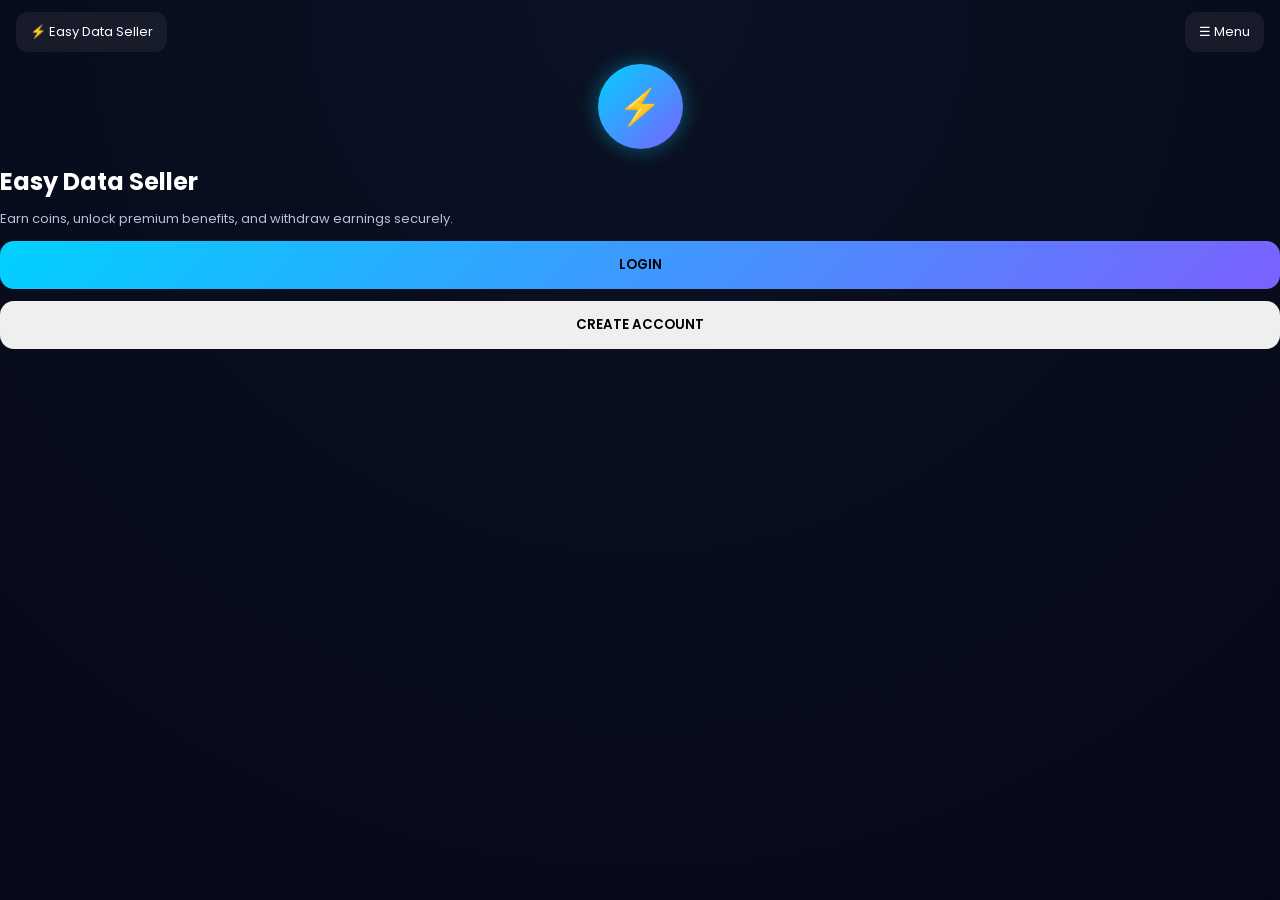
<file: index.html>
<!DOCTYPE html>
<html lang="en">
<head>
<meta charset="UTF-8">
<meta name="viewport" content="width=device-width, initial-scale=1.0">
<title>Easy Data Seller</title>
<link rel="stylesheet" href="style.css">
</head>

<body>

<div class="hero-section">

  <div class="top-bar">

    <div class="back-btn">
      ⚡ Easy Data Seller
    </div>

    <a href="menu.html" class="menu-btn">
      ☰ Menu
    </a>

  </div>

  <div class="logo-circle">⚡</div>

  <h1>Easy Data Seller</h1>

  <p class="hero-text">
    Earn coins, unlock premium benefits, and withdraw earnings securely.
  </p>

  <div class="hero-buttons">

    <a href="login.html">
      <button class="main-btn">LOGIN</button>
    </a>

    <a href="signup.html">
      <button class="premium-btn">CREATE ACCOUNT</button>
    </a>

  </div>

</div>

</body>
</html>
</file>
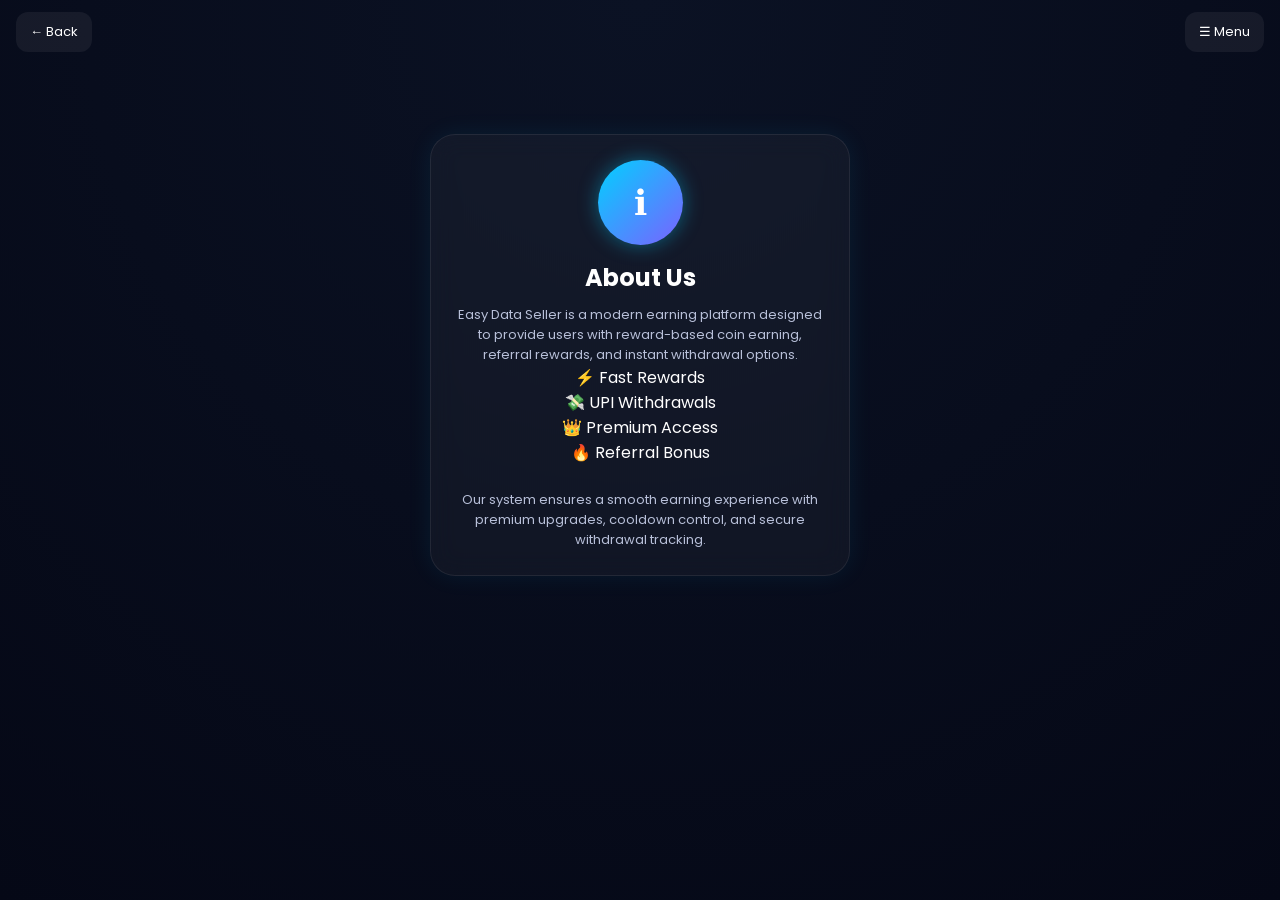
<file: about.html>
<!DOCTYPE html>
<html lang="en">

<head>
<meta charset="UTF-8">
<meta name="viewport" content="width=device-width, initial-scale=1.0">

<title>About</title>
<link rel="stylesheet" href="style.css">
</head>

<body>

<div class="top-bar">

  <div class="back-btn" onclick="history.back()">← Back</div>
  <a href="menu.html" class="menu-btn">☰ Menu</a>

</div>

<div class="center-box">

  <div class="logo-circle">ℹ</div>

  <h1>About Us</h1>

  <p class="hero-text">
    Easy Data Seller is a modern earning platform designed to provide users with reward-based coin earning, referral rewards, and instant withdrawal options.
  </p>

  <div class="feature-grid">

    <div>⚡ Fast Rewards</div>
    <div>💸 UPI Withdrawals</div>
    <div>👑 Premium Access</div>
    <div>🔥 Referral Bonus</div>

  </div>

  <br>

  <p class="hero-text">
    Our system ensures a smooth earning experience with premium upgrades, cooldown control, and secure withdrawal tracking.
  </p>

</div>

</body>
</html>
</file>
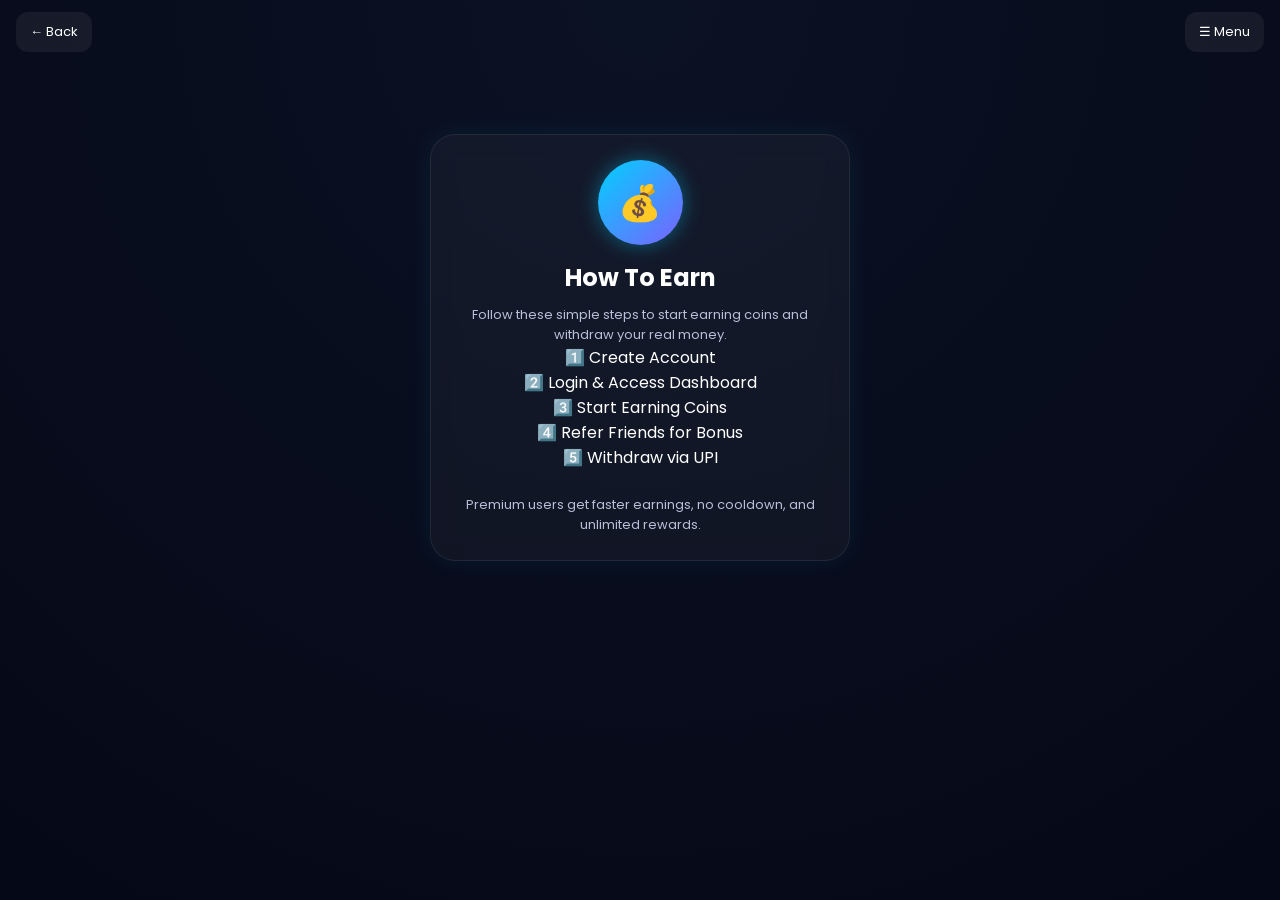
<file: earn.html>
<!DOCTYPE html>
<html lang="en">

<head>
<meta charset="UTF-8">
<meta name="viewport" content="width=device-width, initial-scale=1.0">

<title>How To Earn</title>
<link rel="stylesheet" href="style.css">
</head>

<body>

<div class="top-bar">

  <div class="back-btn" onclick="history.back()">← Back</div>
  <a href="menu.html" class="menu-btn">☰ Menu</a>

</div>

<div class="center-box">

  <div class="logo-circle">💰</div>

  <h1>How To Earn</h1>

  <p class="hero-text">
    Follow these simple steps to start earning coins and withdraw your real money.
  </p>

  <div class="feature-grid">

    <div>1️⃣ Create Account</div>
    <div>2️⃣ Login & Access Dashboard</div>
    <div>3️⃣ Start Earning Coins</div>
    <div>4️⃣ Refer Friends for Bonus</div>
    <div>5️⃣ Withdraw via UPI</div>

  </div>

  <br>

  <p class="hero-text">
    Premium users get faster earnings, no cooldown, and unlimited rewards.
  </p>

</div>

</body>
</html>
</file>
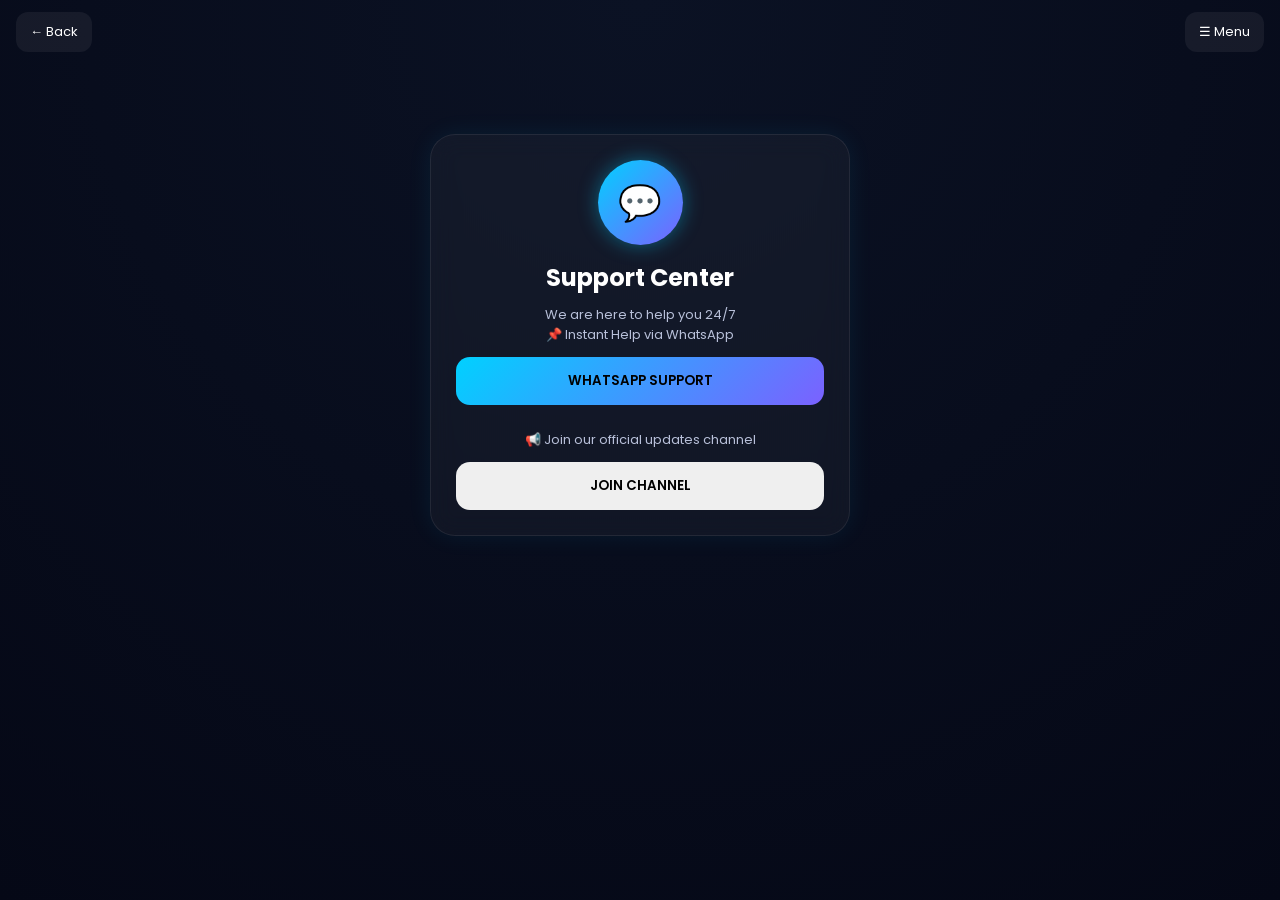
<file: support.html>
<!DOCTYPE html>
<html lang="en">

<head>
<meta charset="UTF-8">
<meta name="viewport" content="width=device-width, initial-scale=1.0">

<title>Support</title>
<link rel="stylesheet" href="style.css">
</head>

<body>

<div class="top-bar">

  <div class="back-btn" onclick="history.back()">← Back</div>
  <a href="menu.html" class="menu-btn">☰ Menu</a>

</div>

<div class="center-box">

  <div class="logo-circle">💬</div>

  <h1>Support Center</h1>

  <p>We are here to help you 24/7</p>

  <div class="support-box">

    <p>📌 Instant Help via WhatsApp</p>

    <a href="https://wa.me/919999999999">
      <button class="main-btn">WHATSAPP SUPPORT</button>
    </a>

    <br><br>

    <p>📢 Join our official updates channel</p>

    <a href="https://whatsapp.com/channel/YOURCHANNEL">
      <button class="premium-btn">JOIN CHANNEL</button>
    </a>

  </div>

</div>

</body>
</html>
</file>
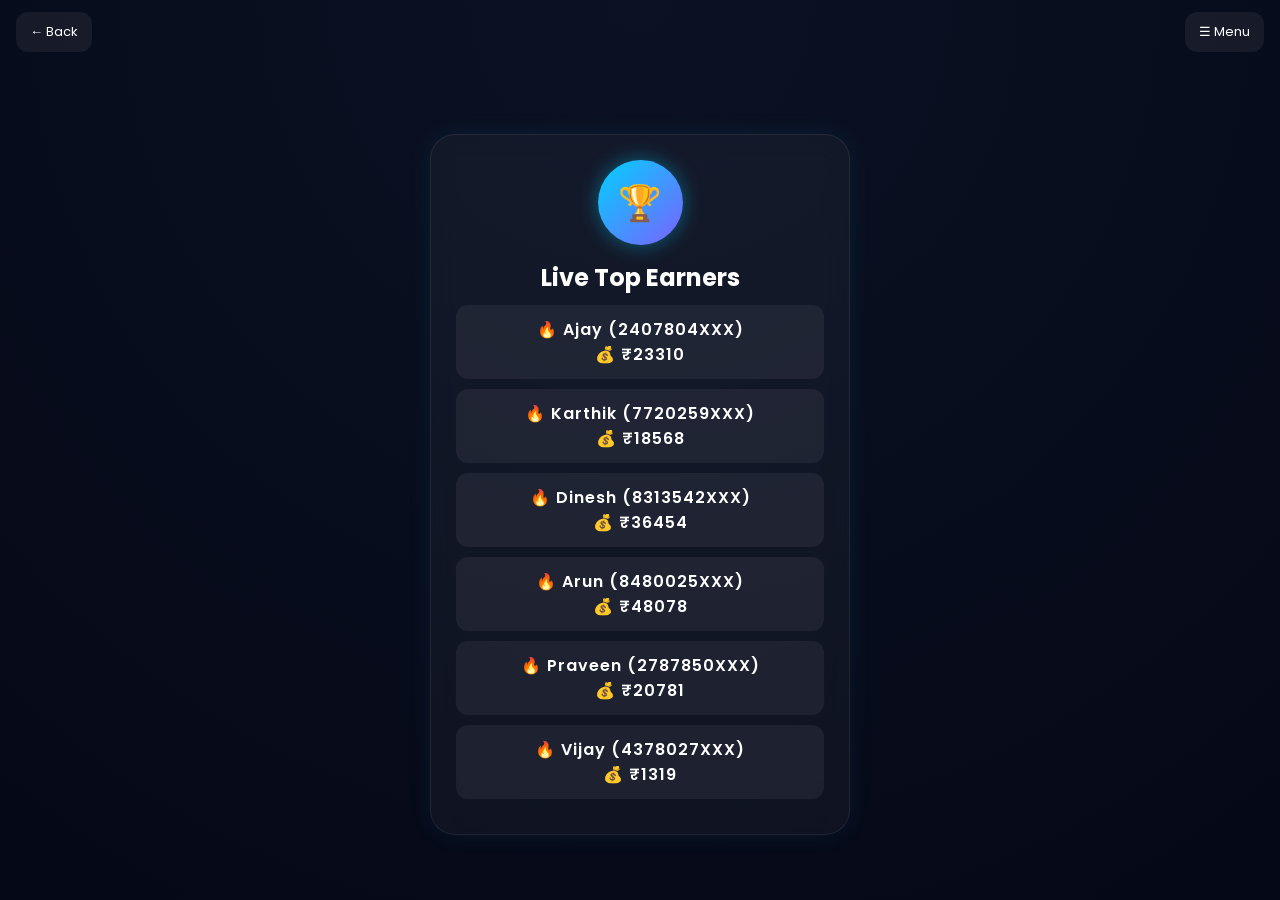
<file: top.html>
<!DOCTYPE html>
<html>
<head>
<meta charset="UTF-8">
<meta name="viewport" content="width=device-width, initial-scale=1.0">
<title>Top Earners</title>

<link rel="stylesheet" href="style.css">
</head>

<body>

<div class="top-bar">
<div class="back-btn" onclick="history.back()">← Back</div>
<a class="menu-btn" href="menu.html">☰ Menu</a>
</div>

<div class="center-box">

<div class="logo-circle">🏆</div>

<h2>Live Top Earners</h2>

<div id="list" class="menu-box"></div>

</div>

<script>
/* RANDOM NAME GENERATOR */
function randomName(){
const names = ["Arun","Karthik","Vijay","Rahul","Ajay","Surya","Dinesh","Kiran","Praveen","Vikram"];
return names[Math.floor(Math.random()*names.length)];
}

/* RANDOM AMOUNT */
function randomAmount(){
return Math.floor(Math.random()*50000 + 1000);
}

/* MASK NUMBER */
function maskNumber(){
let num = Math.floor(Math.random()*9000000000 + 1000000000).toString();
return num.slice(0,7) + "XXX";
}

/* CREATE LIST */
function generate(){

let html = "";

for(let i=0;i<6;i++){

html += `
<div class="ref-code">
🔥 ${randomName()} (${maskNumber()}) <br>
💰 ₹${randomAmount()}
</div>
`;
}

document.getElementById("list").innerHTML = html;
}

/* FIRST LOAD */
generate();

/* EVERY 30 SEC UPDATE */
setInterval(()=>{
generate();
},30000);

</script>

</body>
</html>
</file>
<file: style.css>
@import url('https://fonts.googleapis.com/css2?family=Poppins:wght@300;400;500;600;700&display=swap');

*{
margin:0;
padding:0;
box-sizing:border-box;
font-family:'Poppins',sans-serif;
}

body{
background: radial-gradient(circle at top, #0b1224, #050816);
color:#fff;
min-height:100vh;
}

/* MAIN CARD */
.center-box{
width:92%;
max-width:420px;
margin:70px auto;
padding:25px;
border-radius:25px;
background: rgba(255,255,255,0.04);
backdrop-filter: blur(12px);
border:1px solid rgba(255,255,255,0.08);
box-shadow:0 0 25px rgba(0,209,255,0.08);
text-align:center;
animation:fade 0.5s ease-in-out;
}

/* ANIMATION */
@keyframes fade{
from{opacity:0; transform:translateY(20px);}
to{opacity:1; transform:translateY(0);}
}

/* LOGO */
.logo-circle{
width:85px;
height:85px;
margin:0 auto 15px;
border-radius:50%;
display:flex;
align-items:center;
justify-content:center;
font-size:35px;
background: linear-gradient(135deg,#00D1FF,#7B61FF);
box-shadow:0 0 20px rgba(0,209,255,0.4);
}

/* TITLE */
h1,h2{
font-size:24px;
margin:10px 0;
}

p{
font-size:13px;
color:#b8c0d9;
}

/* INPUT */
input, select{
width:100%;
padding:14px;
margin-top:12px;
border:none;
outline:none;
border-radius:12px;
background:#111a33;
color:white;
border:1px solid rgba(255,255,255,0.08);
}

/* BUTTONS */
button{
width:100%;
padding:14px;
border:none;
border-radius:14px;
font-weight:600;
margin-top:12px;
cursor:pointer;
transition:0.2s;
}

button:hover{
transform:scale(1.02);
}

.main-btn{
background: linear-gradient(135deg,#00D1FF,#7B61FF);
color:#000;
}

.stop-btn{
background:#ff3b5c;
color:white;
}

/* TOP BAR */
.top-bar{
display:flex;
justify-content:space-between;
padding:12px 16px;
}

.back-btn,.menu-btn{
background:rgba(255,255,255,0.06);
padding:10px 14px;
border-radius:12px;
font-size:13px;
text-decoration:none;
color:white;
}

/* MENU */
.menu-box a{
display:block;
padding:14px;
margin:10px 0;
background:rgba(255,255,255,0.05);
border-radius:14px;
color:white;
text-decoration:none;
transition:0.2s;
}

.menu-box a:hover{
background:rgba(0,209,255,0.15);
transform:translateX(5px);
}

/* REF CODE */
.ref-code{
background:rgba(255,255,255,0.06);
padding:12px;
border-radius:12px;
margin:10px 0;
font-weight:600;
letter-spacing:1px;
}

/* DASHBOARD */
.coin-card{
display:inline-block;
padding:12px 18px;
border-radius:14px;
background:linear-gradient(135deg,#00D1FF,#7B61FF);
color:#000;
font-weight:700;
}

#timer{
font-size:42px;
font-weight:700;
margin:15px 0;
}

/* BOTTOM TEXT */
.status-text{
color:#b8c0d9;
font-size:13px;
margin:10px 0;
}
</file>
